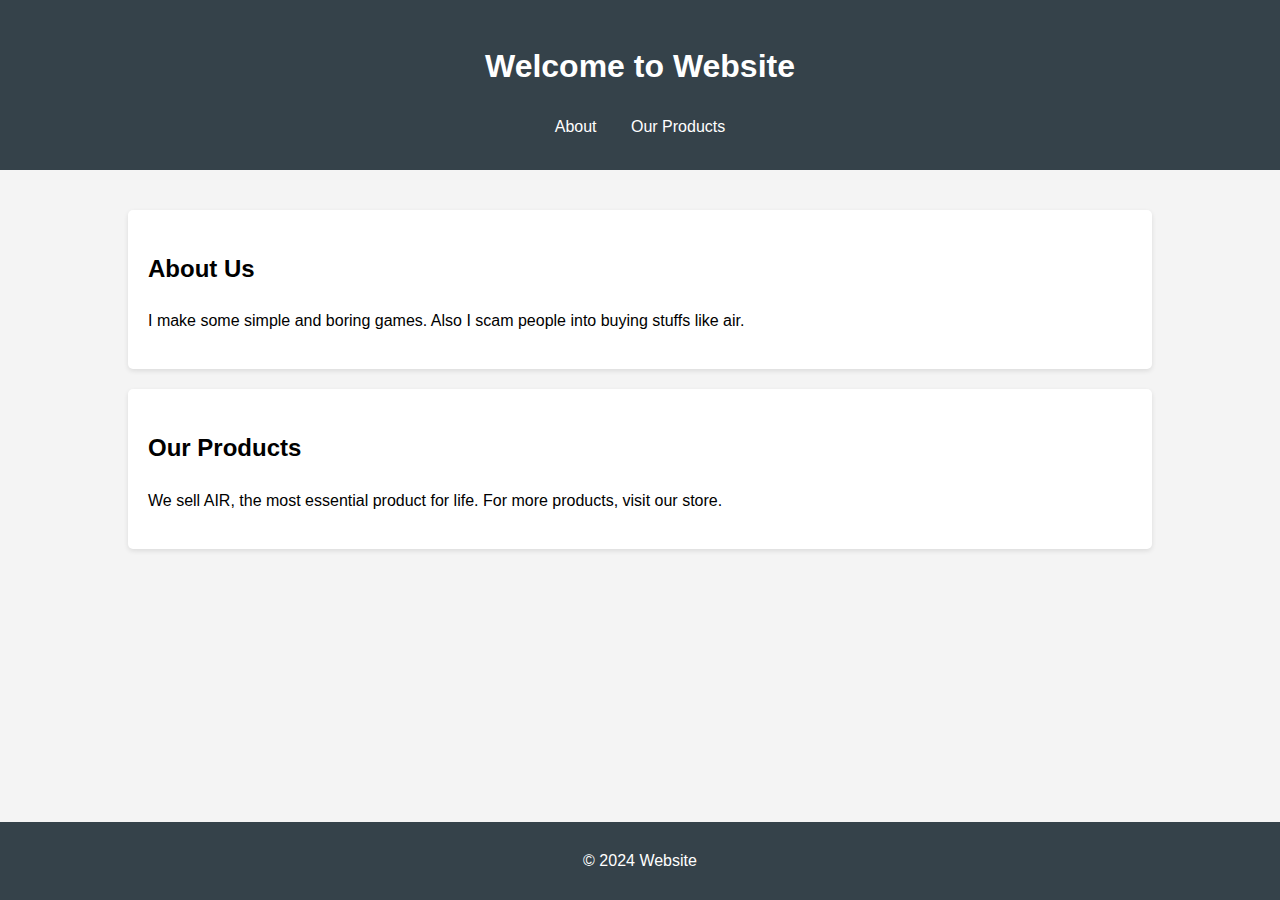
<file: public/index.html>
<!DOCTYPE html>
<html lang="en">
<head>
    <meta charset="UTF-8">
    <meta name="viewport" content="width=device-width, initial-scale=1.0">
    <title>Website</title>
    <style>
        body {
            display: flex;
            flex-direction: column;
            min-height: 100vh; 
            font-family: Arial, sans-serif;
            margin: 0;
            padding: 0;
            line-height: 1.6;
            background: #f4f4f4;
        }
        header {
            background: #35424a;
            color: #ffffff;
            padding: 20px 0;
            text-align: center;
        }
        nav {
            margin: 10px 0;
        }
        nav a {
            color: #ffffff;
            text-decoration: none;
            margin: 0 15px;
        }
        nav a:hover {
            text-decoration: underline;
        }
        .container {
            flex: 1; /* Allow container to grow and fill space */
            width: 80%;
            margin: auto;
            overflow: hidden;
            padding: 20px;
        }
        section {
            background: #ffffff;
            padding: 20px;
            margin: 20px 0;
            border-radius: 5px;
            box-shadow: 0 2px 5px rgba(0,0,0,0.1);
        }
        footer {
            background: #35424a;
            color: #ffffff;
            text-align: center;
            padding: 10px 0;
            width: 100%;
        }
        @media (max-width: 600px) {
            .container {
                width: 95%;
            }
            nav a {
                display: block;
                margin: 5px 0;
            }
        }
    </style>
</head>
<body>

<header>
    <h1>Welcome to Website</h1>
    <nav>
        <a href="about.html">About</a>
        <a href="products.html">Our Products</a>
    </nav>
</header>

<div class="container">
    <section id="about">
        <h2>About Us</h2>
        <p >I make some simple and boring games. Also I scam people into buying stuffs like air.</p>
    </section>

    <section id="products">
        <h2>Our Products</h2>
        <p>We sell AIR, the most essential product for life. For more products, visit our store.</p>
    </section>
</div>

<footer>
    <p>&copy; 2024 Website</p>
</footer>

</body>
</html>
</file>
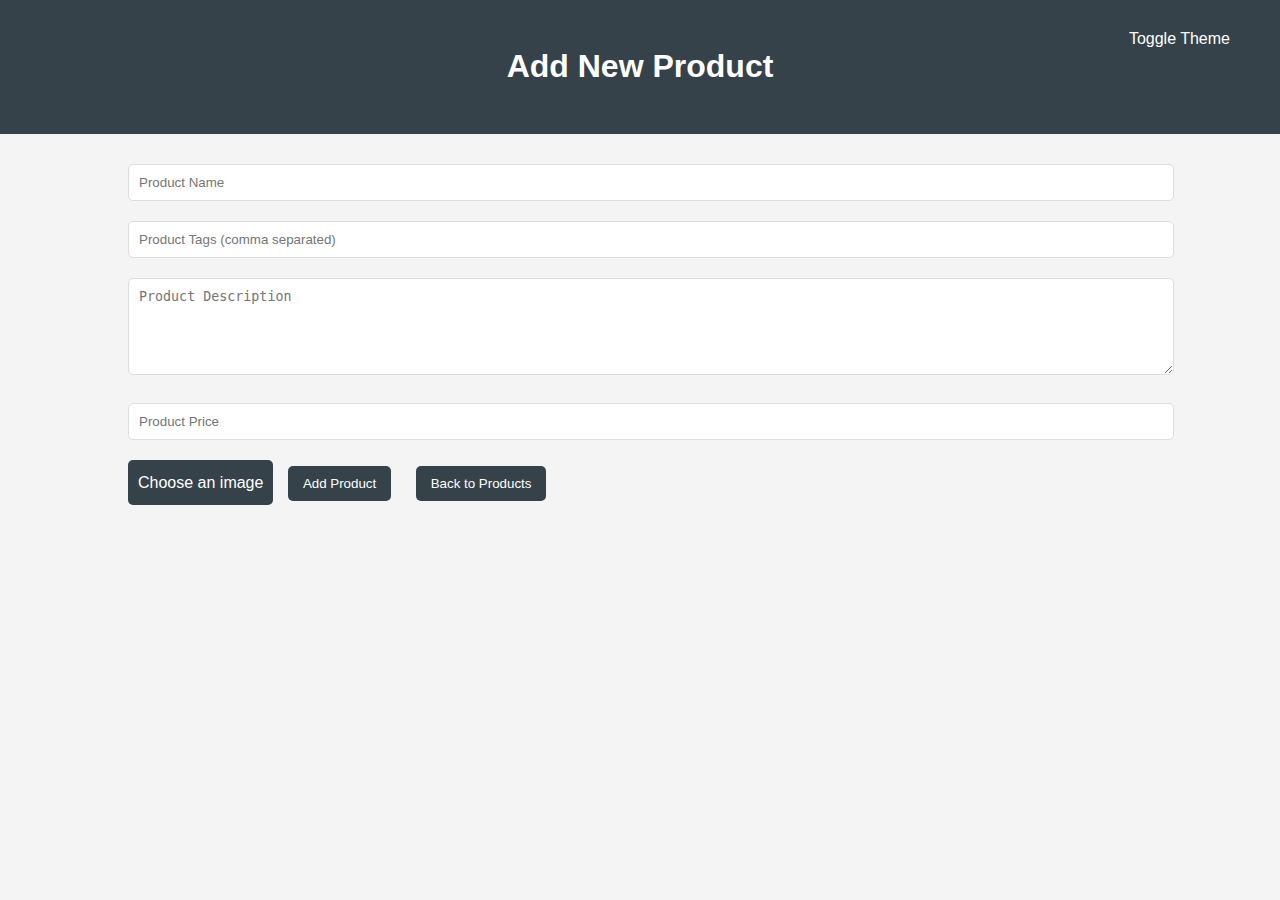
<file: public/add-product(not using).html>
<!DOCTYPE html>
<html lang="en">

<head>
    <meta charset="UTF-8">
    <meta name="viewport" content="width=device-width, initial-scale=1.0">
    <title>Add New Product</title>
    <style>
        body {
            font-family: 'Arial', sans-serif;
            margin: 0;
            padding: 0;
            line-height: 1.6;
            background: #f4f4f4;
            transition: background-color 0.3s, color 0.3s;
        }

        body.dark {
            background: #1e1e1e;
            color: #ffffff;
        }

        header {
            background: #35424a;
            color: #ffffff;
            padding: 20px;
            text-align: center;
            position: relative;
        }

        nav {
            position: absolute;
            right: 20px;
            top: 20px;
        }

        nav a,
        .theme-toggle {
            color: #ffffff;
            text-decoration: none;
            margin: 0 15px;
            font-size: 16px;
            transition: color 0.3s;
        }

        nav a:hover,
        .theme-toggle:hover {
            color: #ffcc00; /* Highlight color on hover */
        }

        .container {
            width: 80%;
            margin: auto;
            padding: 20px;
            max-width: 1200px;
        }

        input,
        textarea {
            width: 100%;
            padding: 10px;
            margin: 10px 0;
            border: 1px solid #ddd;
            border-radius: 5px;
        }

        .file-input {
            display: none;
        }

        .file-label {
            display: inline-block;
            padding: 10px;
            background: #35424a;
            color: #ffffff;
            border-radius: 5px;
            cursor: pointer;
            transition: background 0.3s;
            margin: 10px 0;
        }

        .file-label:hover {
            background: #ffcc00; /* Highlight color on hover */
        }

        button {
            padding: 10px 15px;
            background: #35424a;
            color: #ffffff;
            border: none;
            border-radius: 5px;
            cursor: pointer;
            transition: background 0.3s;
            margin: 10px;
        }

        button:hover {
            background: #ffcc00; /* Highlight color on hover */
        }

        img {
            max-width: 100%;
            margin-top: 10px;
            border-radius: 5px;
        }
    </style>
</head>

<body>
    <header>
        <h1>Add New Product</h1>
        <nav>
            <button class="theme-toggle" id="themeToggle" onclick="toggleTheme()">Toggle Theme</button>
        </nav>
    </header>

    <div class="container">
        <input type="text" id="productName" placeholder="Product Name" required>
        <input type="text" id="productTags" placeholder="Product Tags (comma separated)" required>
        <textarea id="productDescription" placeholder="Product Description" rows="5" required></textarea>
        <input type="number" id="productPrice" placeholder="Product Price" required>
        
        <label class="file-label" for="productImage">Choose an image</label>
        <input type="file" id="productImage" class="file-input" accept="image/*" required>

        <img id="imagePreview" alt="Image Preview" style="display: none;">
        <button onclick="addProduct()">Add Product</button>
        <button onclick="window.location.href='products.html'">Back to Products</button>
    </div>

    <script>
        const productImageInput = document.getElementById('productImage');
        const imagePreview = document.getElementById('imagePreview');

        // Show image preview
        productImageInput.addEventListener('change', function() {
            const file = productImageInput.files[0];
            if (file) {
                const reader = new FileReader();
                reader.onload = function(event) {
                    imagePreview.src = event.target.result;
                    imagePreview.style.display = 'block'; // Show the preview
                };
                reader.readAsDataURL(file);
            }
        });

        function addProduct() {
            const productName = document.getElementById('productName').value;
            const productTags = document.getElementById('productTags').value.split(',').map(tag => tag.trim());
            const productDescription = document.getElementById('productDescription').value;
            const productPrice = document.getElementById('productPrice').value;
            const productImage = productImageInput.files[0];

            if (productName && productTags.length && productDescription && productPrice && productImage) {
                const reader = new FileReader();
                reader.onload = function(event) {
                    const products = JSON.parse(localStorage.getItem('products')) || [];
                    products.push({
                        name: productName,
                        tags: productTags,
                        description: productDescription,
                        price: productPrice, // Store price
                        image: event.target.result // Store base64 encoded image
                    });
                    localStorage.setItem('products', JSON.stringify(products));
                    alert("Product added!");
                    window.location.href = 'products.html'; // Redirect to the main store page
                };
                reader.readAsDataURL(productImage); // Convert image file to base64
            } else {
                alert("Please fill in all fields.");
            }
        }

        function toggleTheme() {
            document.body.classList.toggle('dark');
        }
    </script>
</body>

</html>
</file>
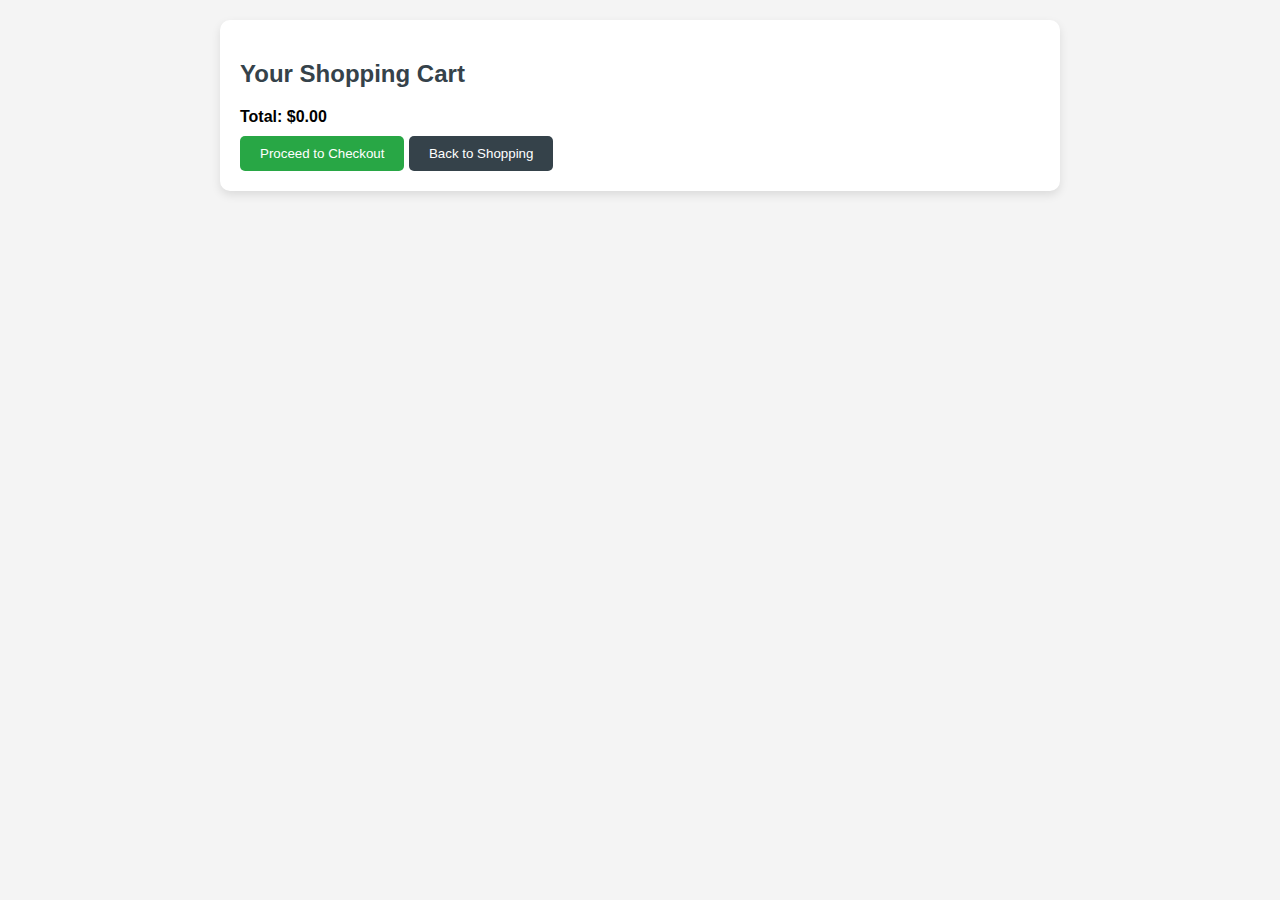
<file: public/cart.html>
<!DOCTYPE html>
<html lang="en">
<head>
    <meta charset="UTF-8">
    <meta name="viewport" content="width=device-width, initial-scale=1.0">
    <title>Shopping Cart</title>
    <style>
        body {
            font-family: 'Arial', sans-serif;
            background: #f4f4f4;
            margin: 0;
            padding: 20px;
        }
        .cart {
            background: #ffffff;
            padding: 20px;
            border-radius: 10px;
            box-shadow: 0 4px 10px rgba(0, 0, 0, 0.1);
            max-width: 800px;
            margin: auto;
        }
        .cart h2 {
            color: #35424a;
        }
        .cart-item {
            display: flex;
            align-items: center;
            margin-bottom: 20px;
        }
        .cart-item img {
            width: 100px;
            height: auto;
            border-radius: 5px;
            margin-right: 20px;
        }
        .cart-item p {
            margin: 0;
            color: #777;
        }
        .total {
            font-weight: bold;
            margin-top: 20px;
        }
        .checkout-button {
            background: #28a745;
            color: #ffffff;
            border: none;
            border-radius: 5px;
            padding: 10px 20px;
            cursor: pointer;
        }
        .checkout-button:hover {
            background: #218838; /* Darker green on hover */
        }
        .back-button {
            background: #35424a;
            color: #ffffff;
            border: none;
            border-radius: 5px;
            padding: 10px 20px;
            cursor: pointer;
            margin-top: 10px;
            display: inline-block;
        }
        .back-button:hover {
            background: #292f36; /* Darker on hover */
        }
        .delete-button {
            background: #dc3545; /* Red color */
            color: #ffffff;
            border: none;
            border-radius: 5px;
            padding: 5px 10px;
            cursor: pointer;
            margin-left: auto; /* Align to the right */
        }
        .delete-button:hover {
            background: #c82333; /* Darker red on hover */
        }
        .quantity-input {
            width: 50px;
            margin-left: 10px;
            margin-right: 10px;
        }
    </style>
</head>
<body>

<div class="cart">
    <h2>Your Shopping Cart</h2>
    <div id="cartItems"></div>
    <div class="total" id="totalPrice">Total: $0.00</div>
    <button class="checkout-button" onclick="checkout()">Proceed to Checkout</button>
    <button class="back-button" onclick="goBackToShopping()">Back to Shopping</button>
</div>

<script>
    function loadCart() {
        const cart = JSON.parse(localStorage.getItem('cart')) || [];
        const cartItemsContainer = document.getElementById('cartItems');
        const totalPriceContainer = document.getElementById('totalPrice');
        let total = 0;

        cartItemsContainer.innerHTML = ''; // Clear existing items

        cart.forEach((item, index) => {
            fetch('products.json')
                .then(response => response.json())
                .then(products => {
                    const product = products[item.id];
                    if (product) {
                        const itemTotal = product.price * item.quantity;
                        total += itemTotal; // Update total for all products
                        const cartItemDiv = document.createElement('div');
                        cartItemDiv.className = 'cart-item';
                        cartItemDiv.innerHTML = `
                            <img src="${product.photo}" alt="${product.name}" onclick="viewProduct(${item.id})" style="cursor: pointer;">
                            <div>
                                <h4 onclick="viewProduct(${item.id})" style="cursor: pointer;">${product.name}</h4>
                                <p>Price: $${product.price.toFixed(2)} each</p>
                                <input type="number" class="quantity-input" value="${item.quantity}" min="1" onchange="updateQuantity(${index}, this.value)">
                                <span>Total: $${itemTotal.toFixed(2)}</span> <!-- Individual product total -->
                            </div>
                            <button class="delete-button" onclick="removeFromCart(${index})">Delete</button>
                        `;
                        cartItemsContainer.appendChild(cartItemDiv);
                    }
                    // Update the total price after fetching all products
                    totalPriceContainer.textContent = `Total: $${total.toFixed(2)}`;
                });
        });
    }

    function updateQuantity(index, newQuantity) {
        let cart = JSON.parse(localStorage.getItem('cart')) || [];
        newQuantity = Math.max(1, parseInt(newQuantity)); // Ensure quantity is at least 1
        cart[index].quantity = newQuantity;
        localStorage.setItem('cart', JSON.stringify(cart));
        loadCart(); // Refresh the cart display
    }

    function removeFromCart(index) {
        let cart = JSON.parse(localStorage.getItem('cart')) || [];
        cart.splice(index, 1); // Remove item at the specified index
        localStorage.setItem('cart', JSON.stringify(cart));
        loadCart(); // Refresh the cart display
    }

    function goBackToShopping() {
        window.location.href = 'products.html'; // Change to your main product listing page
    }

    function checkout() {
        alert("Proceeding to checkout!");
        // Implement checkout logic here
    }

    function viewProduct(id) {
        window.location.href = `product.html?id=${id}`; // Change to your product details page URL
    }

    // Load cart items when the page is loaded
    window.onload = loadCart;
</script>

</body>
</html>
</file>
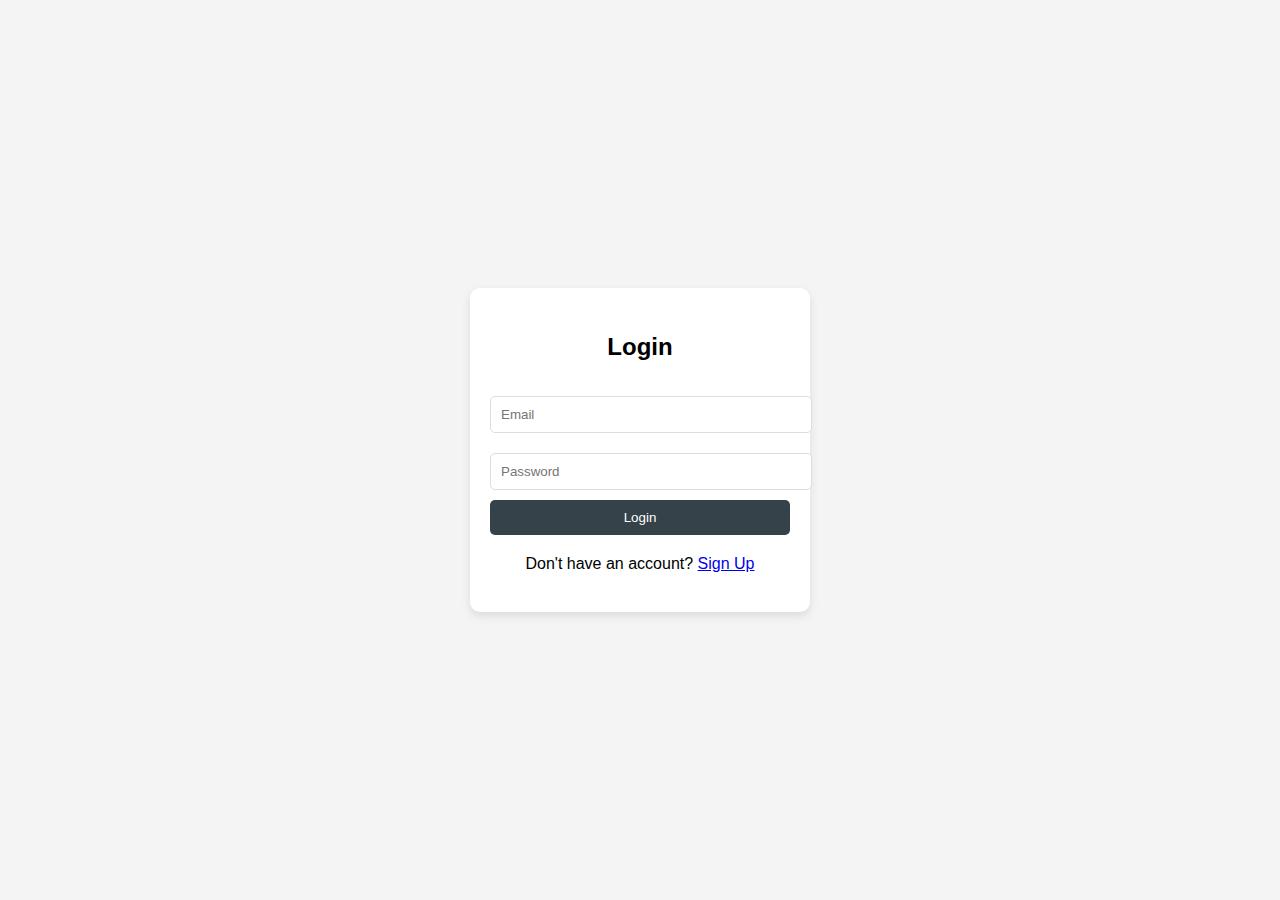
<file: public/login.html>
<!DOCTYPE html>
<html lang="en">
<head>
    <meta charset="UTF-8">
    <meta name="viewport" content="width=device-width, initial-scale=1.0">
    <title>Login</title>
    <style>
        body {
            font-family: 'Arial', sans-serif;
            margin: 0;
            padding: 0;
            line-height: 1.6;
            background: #f4f4f4;
            display: flex;
            justify-content: center;
            align-items: center;
            height: 100vh;
        }
        .container {
            background: #ffffff;
            padding: 20px;
            border-radius: 10px;
            box-shadow: 0 4px 10px rgba(0, 0, 0, 0.1);
            width: 300px;
            text-align: center;
        }
        input {
            width: 100%;
            padding: 10px;
            margin: 10px 0;
            border: 1px solid #ddd;
            border-radius: 5px;
        }
        button {
            padding: 10px;
            background: #35424a;
            color: #ffffff;
            border: none;
            border-radius: 5px;
            cursor: pointer;
            width: 100%;
        }
        button:hover {
            background: #ffcc00; /* Highlight color on hover */
        }
        .message {
            display: none;
            background: #d4edda;
            color: #155724;
            padding: 10px;
            margin: 20px 0;
            border: 1px solid #c3e6cb;
            border-radius: 5px;
        }
    </style>
</head>
<body>

<div class="container">
    <h2>Login</h2>
    <input type="email" id="loginEmail" placeholder="Email" required>
    <input type="password" id="loginPassword" placeholder="Password" required>
    <button onclick="login()">Login</button>
    <p>Don't have an account? <a href="signup.html">Sign Up</a></p>
    <div class="message" id="loginMessage"></div>
</div>

<script>
    function login() {
        const email = document.getElementById('loginEmail').value;
        const password = document.getElementById('loginPassword').value;
        const messageBox = document.getElementById('loginMessage');

        const users = JSON.parse(localStorage.getItem('users')) || [];
        const user = users.find(u => u.email === email && u.password === password);

        if (user) {
            localStorage.setItem('loggedInUser', JSON.stringify(user)); // Store logged-in user
            messageBox.style.display = 'block';
            messageBox.textContent = "Login successful! Please complete the verification.";
            setTimeout(() => {
                verifyUser(); // Call the verification function
            }, 1500); // Wait before verification
        } else {
            messageBox.style.display = 'block';
            messageBox.textContent = "Invalid email or password.";
        }
    }

    function verifyUser() {
        const verificationInput = prompt("Please type 'YES' to verify you are not a robot:");
        if (verificationInput && verificationInput.toUpperCase() === 'YES') {
            alert("Verification successful!"); // Simulate successful verification
            window.location.href = 'products.html'; // Redirect to products page
        } else {
            alert("Verification failed. Please try logging in again.");
            localStorage.removeItem('loggedInUser'); // Clear the logged-in user
        }
    }

    // Check if user is already logged in
    if (localStorage.getItem('loggedInUser')) {
        window.location.href = 'products.html'; // Redirect if already logged in
    }
</script>

</body>
</html>
</file>
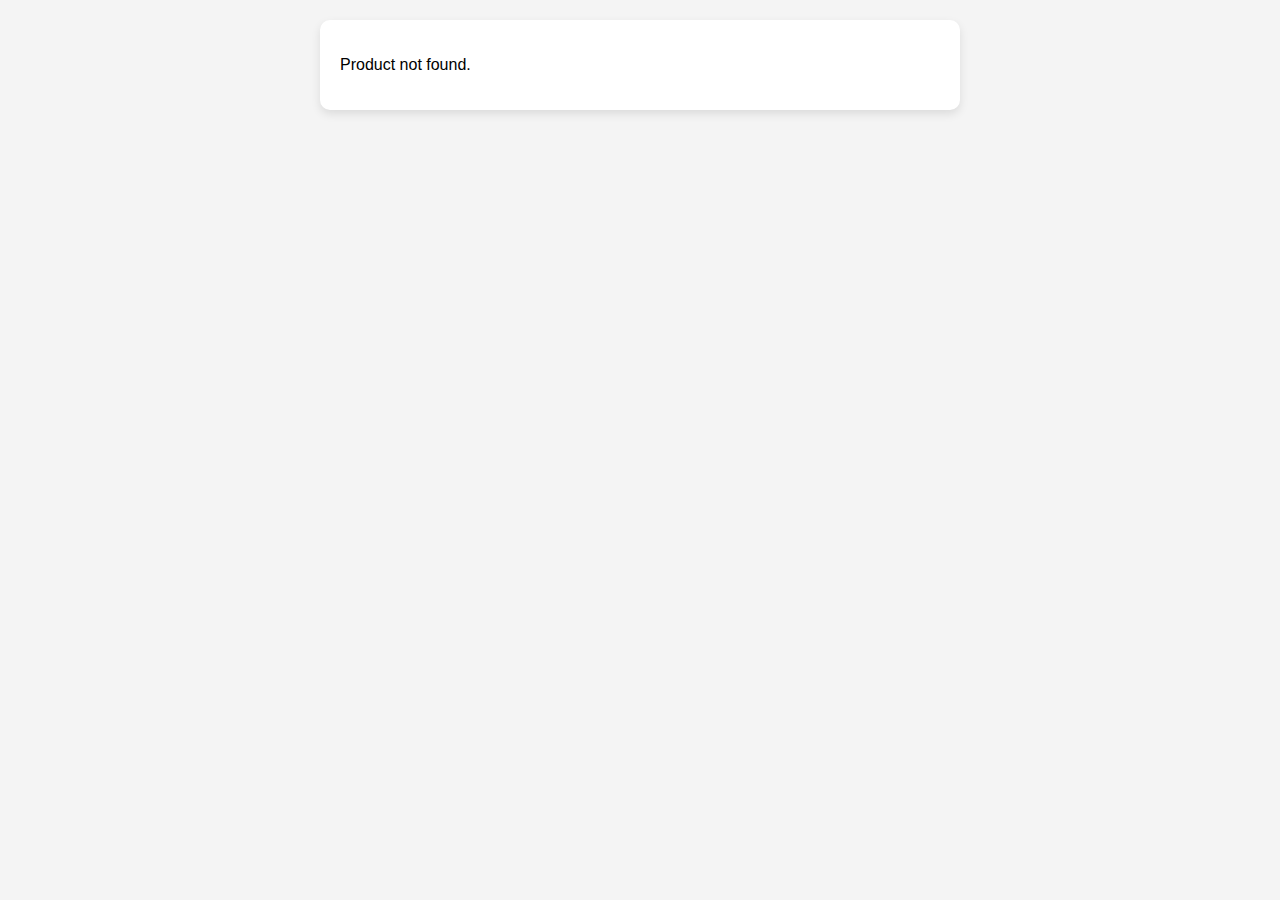
<file: public/product.html>
<!DOCTYPE html>
<html lang="en">
<head>
    <meta charset="UTF-8">
    <meta name="viewport" content="width=device-width, initial-scale=1.0">
    <title>Product Details</title>
    <style>
        body {
            font-family: 'Arial', sans-serif;
            background: #f4f4f4;
            margin: 0;
            padding: 20px;
        }
        .product-details {
            background: #ffffff;
            padding: 20px;
            border-radius: 10px;
            box-shadow: 0 4px 10px rgba(0, 0, 0, 0.1);
            max-width: 600px;
            margin: auto;
        }
        .product-details h2 {
            color: #35424a;
        }
        .product-image {
            width: 100%;
            max-width: 300px;
            height: auto;
            border-radius: 10px;
            margin-bottom: 20px;
        }
        .add-to-cart {
            background: #28a745;
            color: #ffffff;
            border: none;
            border-radius: 5px;
            padding: 10px 20px;
            cursor: pointer;
            margin-top: 20px;
        }
        .add-to-cart:hover {
            background: #218838;
        }
        .quantity-input {
            width: 50px;
            margin-right: 10px;
        }
        .back-button {
            background: #35424a;
            color: #ffffff;
            border: none;
            border-radius: 5px;
            padding: 10px 20px;
            cursor: pointer;
            margin-top: 10px;
            display: inline-block;
        }
        .back-button:hover {
            background: #292f36;
        }
    </style>
</head>
<body>

<div class="product-details" id="productDetails">
    <h2>Product Details</h2>
    <img id="productImage" class="product-image" src="" alt="Product Image">
    <p id="productName"></p>
    <p id="productPrice"></p>
    <p id="productDescription"></p>
    <input type="number" id="quantityInput" class="quantity-input" value="1" min="1">
    <button class="add-to-cart" onclick="addToCart()">Add to Cart</button>
    <button class="back-button" onclick="goBack()">Back</button>
    <button class="back-button" onclick="goToCart()">Cart</button>
</div>


<script>
    async function loadProductDetails() {
        const params = new URLSearchParams(window.location.search);
        const id = params.get('id');
        
        if (id === null) {
            document.getElementById('productDetails').innerHTML = '<p>Product not found.</p>';
            return;
        }

        const response = await fetch('products.json');
        const products = await response.json();

        if (id >= 0 && id < products.length) {
            const product = products[id];
            document.getElementById('productName').textContent = product.name;
            document.getElementById('productPrice').textContent = `$${parseFloat(product.price).toFixed(2)}`;
            document.getElementById('productDescription').textContent = product.description;
            document.getElementById('productImage').src = product.photo;
        } else {
            document.getElementById('productDetails').innerHTML = '<p>Product not found.</p>';
        }
    }

    function addToCart() {
        const params = new URLSearchParams(window.location.search);
        const id = params.get('id');
        const quantity = parseInt(document.getElementById('quantityInput').value) || 1;

        if (quantity < 1) return; // Ensure valid quantity

        let cart = JSON.parse(localStorage.getItem('cart')) || [];
        const existingProductIndex = cart.findIndex(item => item.id === id);

        if (existingProductIndex > -1) {
            cart[existingProductIndex].quantity += quantity; // Update quantity
        } else {
            cart.push({ id: id, quantity: quantity }); // Add new product
        }

        localStorage.setItem('cart', JSON.stringify(cart));
        alert(`Added ${quantity} to cart!`);
    }

    function goBack() {
        window.history.back();
    }
    function goToCart() {
        window.location.href = 'cart.html'; // Change to your main product listing page
    }

    // Load product details when the page is loaded
    window.onload = loadProductDetails;
</script>

</body>
</html>
</file>
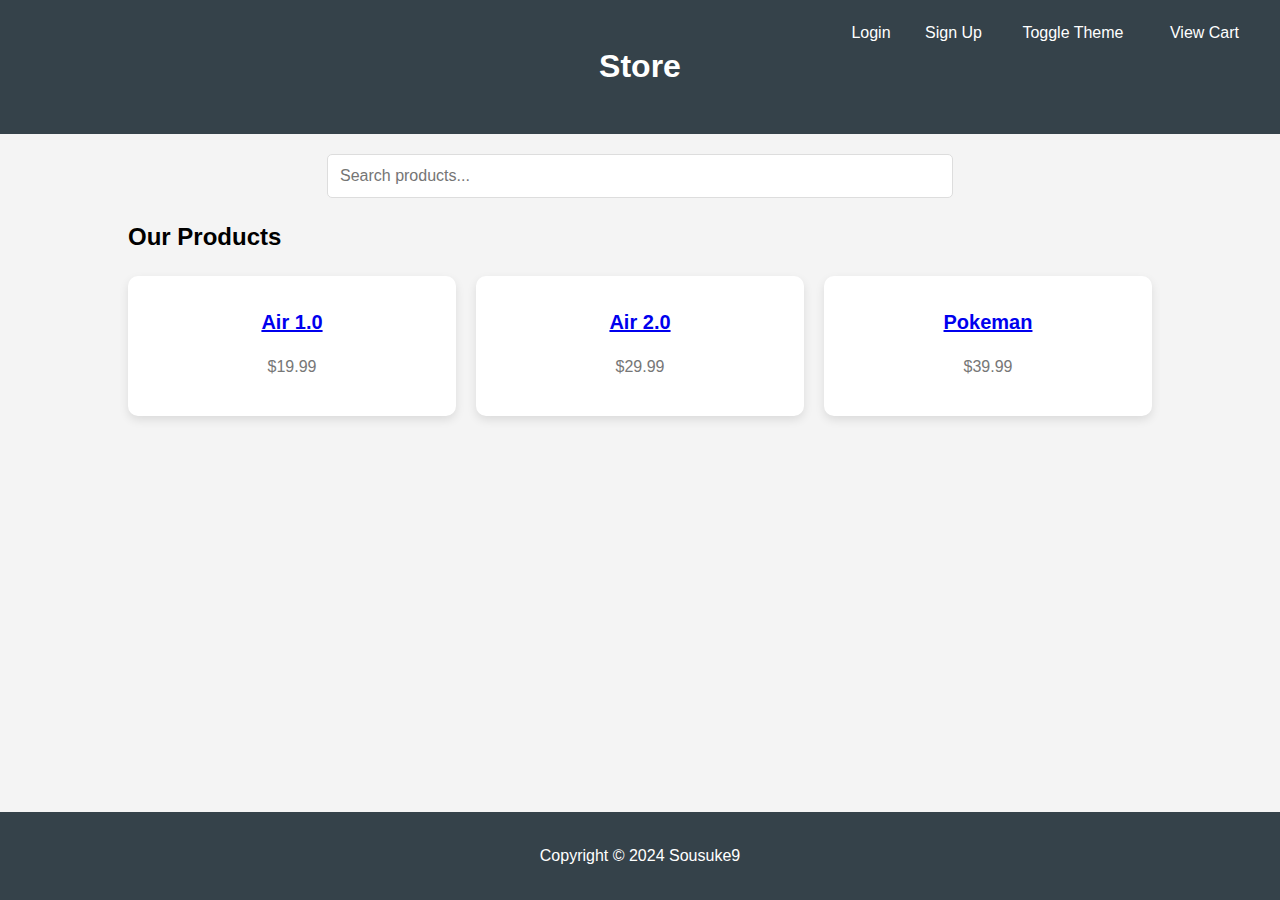
<file: public/products.html>
<!DOCTYPE html>
<html lang="en">
<head>
    <meta charset="UTF-8">
    <meta name="viewport" content="width=device-width, initial-scale=1.0">
    <title>Online Store</title>
    <style>
        body {
            display: flex;
            flex-direction: column;
            min-height: 100vh;
            font-family: 'Arial', sans-serif;
            margin: 0;
            padding: 0;
            line-height: 1.6;
            background: #f4f4f4;
            transition: background-color 0.3s, color 0.3s;
        }
        body.dark {
            background: #1e1e1e;
            color: #ffffff;
        }
        header {
            background: #35424a;
            color: #ffffff;
            padding: 20px;
            text-align: center;
            position: relative;
        }
        nav {
            position: absolute;
            right: 20px;
            top: 20px;
        }
        nav a, .theme-toggle, .cart-button {
            color: #ffffff;
            text-decoration: none;
            margin: 0 15px;
            font-size: 16px;
            transition: color 0.3s;
            background: none;
            border: none;
            cursor: pointer;
        }
        nav a:hover, .theme-toggle:hover, .cart-button:hover {
            color: #ffcc00; /* Highlight color on hover */
        }
        .container {
            flex: 1; /* Allows the container to grow and take available space */
            width: 80%;
            margin: auto;
            padding: 20px;
            max-width: 1200px;
        }
        .search {
            text-align: center;
            margin-bottom: 20px;
        }
        .search input {
            padding: 12px;
            width: 80%;
            max-width: 600px;
            border: 1px solid #ddd;
            border-radius: 5px;
            font-size: 16px;
            transition: border 0.3s;
        }
        .search input:focus {
            border-color: #ffcc00;
            outline: none;
        }
        .products {
            display: grid;
            grid-template-columns: repeat(auto-fill, minmax(250px, 1fr));
            gap: 20px;
        }
        .product {
            background: #ffffff;
            padding: 20px;
            border-radius: 10px;
            box-shadow: 0 4px 10px rgba(0, 0, 0, 0.1);
            text-align: center;
            transition: transform 0.3s, box-shadow 0.3s;
        }
        .product:hover {
            transform: translateY(-5px);
            box-shadow: 0 8px 20px rgba(0, 0, 0, 0.2);
        }
        .product h3 {
            margin: 10px 0;
            font-size: 20px;
            color: #35424a;
        }
        .product p {
            color: #777;
        }
        footer {
            background: #35424a;
            color: #ffffff;
            text-align: center;
            padding: 15px 0;
        }
        .logout-button {
            background: #e74c3c;
            color: #ffffff;
            border: none;
            border-radius: 5px;
            padding: 10px 20px;
            cursor: pointer;
            margin-top: 10px;
        }
        .logout-button:hover {
            background: #c0392b; /* Darker red on hover */
        }
        .create-product-button {
            background: #28a745;
            color: #ffffff;
            border: none;
            border-radius: 5px;
            padding: 10px 20px;
            cursor: pointer;
            margin: 10px 0;
        }
        .create-product-button:hover {
            background: #218838; /* Darker green on hover */
        }
        @media (max-width: 600px) {
            .container {
                width: 95%;
            }
            .search input {
                width: 100%;
            }
        }
    </style>
</head>
<body>

<header>
    <h1>Store</h1>
</header>
<nav>
    <span id="authLinks">
        <a href="login.html" id="loginLink">Login</a>
        <a href="signup.html" id="signupLink">Sign Up</a>
    </span>
    <button class="theme-toggle" id="themeToggle" onclick="toggleTheme()">Toggle Theme</button>
    <button class="cart-button" onclick="goToCart()">View Cart</button>
    <button class="logout-button" id="logoutButton" onclick="logout()" style="display: none;">Logout</button>
</nav>

<div class="container">
    <div class="search">
        <input type="text" id="searchInput" placeholder="Search products..." onkeyup="searchProducts()">
    </div>
    <h2>Our Products</h2>
    <div class="products" id="productList"></div>
</div>

<footer>
    <p>Copyright &copy; 2024 Sousuke9</p>
</footer>

<script>
    async function loadProducts() {
        const response = await fetch('products.json');
        const products = await response.json();
        const productList = document.getElementById('productList');
        productList.innerHTML = ''; // Clear existing products
        const user = JSON.parse(localStorage.getItem('loggedInUser'));

        products.forEach((product, index) => {
            const productDiv = document.createElement('div');
            productDiv.className = 'product';
            productDiv.innerHTML = `
                <h3><a href="product.html?id=${index}">${product.name}</a></h3>
                <p>$${parseFloat(product.price).toFixed(2)}</p>
            `;
            productList.appendChild(productDiv);
        });
    }

    function searchProducts() {
        const query = document.getElementById('searchInput').value.toLowerCase();
        const productList = document.getElementById('productList');
        productList.innerHTML = ''; // Clear existing products

        fetch('products.json')
            .then(response => response.json())
            .then(products => {
                products.forEach((product, index) => {
                    if (product.name.toLowerCase().includes(query)) {
                        const productDiv = document.createElement('div');
                        productDiv.className = 'product';
                        productDiv.innerHTML = `
                            <h3><a href="product.html?id=${index}">${product.name}</a></h3>
                            <p>$${parseFloat(product.price).toFixed(2)}</p>
                        `;
                        productList.appendChild(productDiv);
                    }
                });
            });
    }

    function toggleTheme() {
        document.body.classList.toggle('dark');
    }

    function logout() {
        localStorage.removeItem('loggedInUser'); // Remove logged-in user
        document.getElementById('authLinks').style.display = 'block'; // Show login/signup links
        document.getElementById('logoutButton').style.display = 'none'; // Hide logout button
        loadProducts(); // Reload products to reflect changes
        window.location.href = 'login.html'; // Redirect to login page
    }

    function goToCart() {
        window.location.href = 'cart.html'; // Redirect to cart page
    }

    // Check if user is logged in
    const user = JSON.parse(localStorage.getItem('loggedInUser'));
    if (user) {
        document.getElementById('authLinks').style.display = 'none'; // Hide login/signup links
        document.getElementById('logoutButton').style.display = 'inline'; // Show logout button
    }

    // Initial load
    loadProducts();
</script>

</body>
</html>
</file>
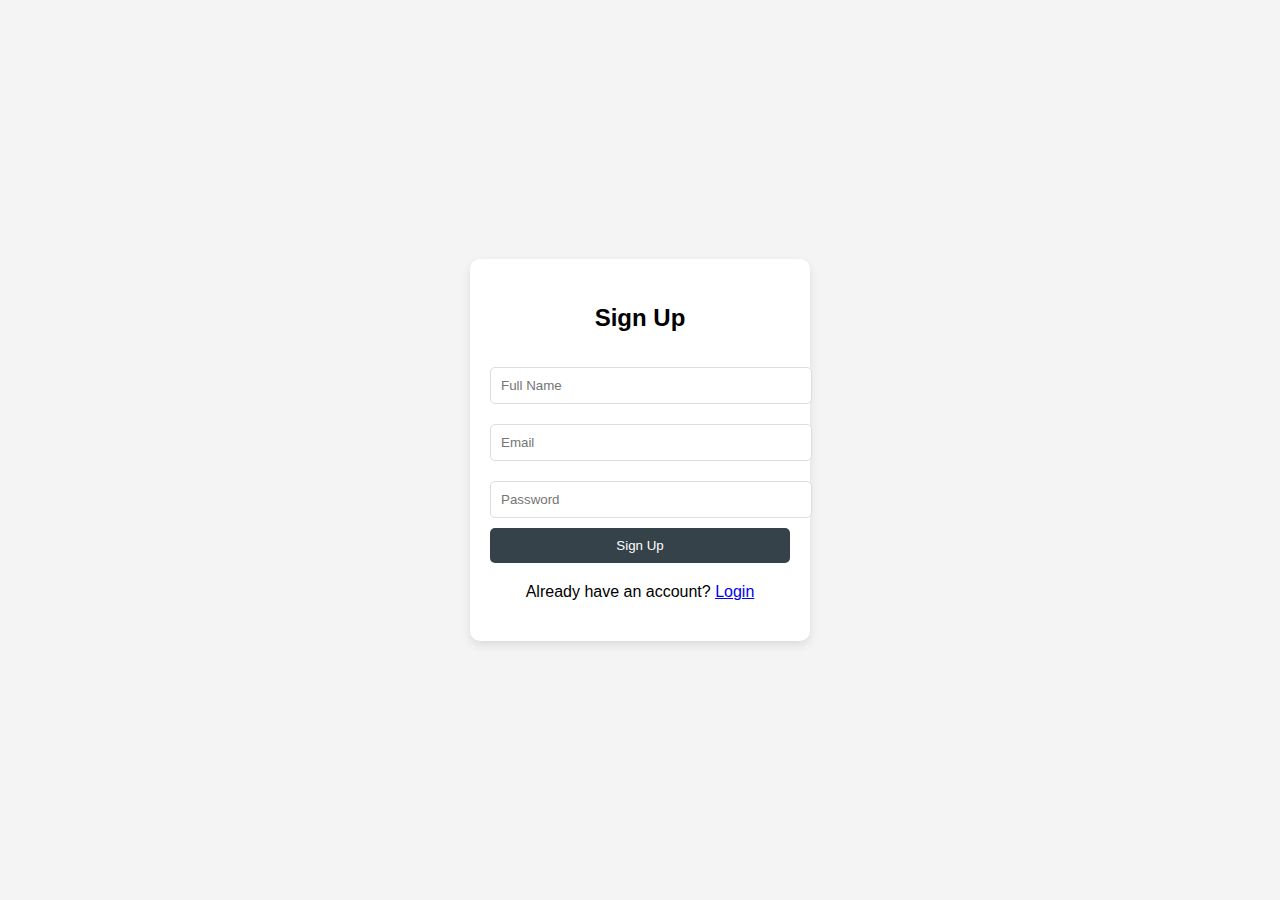
<file: public/signup.html>
<!DOCTYPE html>
<html lang="en">
<head>
    <meta charset="UTF-8">
    <meta name="viewport" content="width=device-width, initial-scale=1.0">
    <title>Sign Up</title>
    <style>
        body {
            font-family: 'Arial', sans-serif;
            margin: 0;
            padding: 0;
            line-height: 1.6;
            background: #f4f4f4;
            display: flex;
            justify-content: center;
            align-items: center;
            height: 100vh;
        }
        .container {
            background: #ffffff;
            padding: 20px;
            border-radius: 10px;
            box-shadow: 0 4px 10px rgba(0, 0, 0, 0.1);
            width: 300px;
            text-align: center;
        }
        input {
            width: 100%;
            padding: 10px;
            margin: 10px 0;
            border: 1px solid #ddd;
            border-radius: 5px;
        }
        button {
            padding: 10px;
            background: #35424a;
            color: #ffffff;
            border: none;
            border-radius: 5px;
            cursor: pointer;
            width: 100%;
        }
        button:hover {
            background: #ffcc00; /* Highlight color on hover */
        }
        .message {
            display: none;
            background: #d4edda;
            color: #155724;
            padding: 10px;
            margin: 20px 0;
            border: 1px solid #c3e6cb;
            border-radius: 5px;
        }
    </style>
</head>
<body>

<div class="container">
    <h2>Sign Up</h2>
    <input type="text" id="signupName" placeholder="Full Name" required>
    <input type="email" id="signupEmail" placeholder="Email" required>
    <input type="password" id="signupPassword" placeholder="Password" required>
    <button onclick="signup()">Sign Up</button>
    <p>Already have an account? <a href="login.html">Login</a></p>
    <div class="message" id="signupMessage"></div>
</div>

<script>
    function isValidEmail(email) {
        const re = /^[^\s@]+@[^\s@]+\.[^\s@]+$/;
        return re.test(String(email).toLowerCase());
    }

    function isStrongPassword(password) {
        return password.length >= 8 && /[A-Z]/.test(password) && /[0-9]/.test(password);
    }

    function signup() {
        const name = document.getElementById('signupName').value;
        const email = document.getElementById('signupEmail').value;
        const password = document.getElementById('signupPassword').value;
        const messageBox = document.getElementById('signupMessage');

        const users = JSON.parse(localStorage.getItem('users')) || [];
        const userExists = users.find(u => u.email === email);

        // Validate email
        if (!isValidEmail(email)) {
            messageBox.style.display = 'block';
            messageBox.textContent = "Please enter a valid email address.";
            return;
        }

        // Validate password
        if (!isStrongPassword(password)) {
            messageBox.style.display = 'block';
            messageBox.textContent = "Password must be at least 8 characters long and contain at least one uppercase letter and one number.";
            return;
        }

        if (userExists) {
            messageBox.style.display = 'block';
            messageBox.textContent = "User already exists!";
        } else {
            users.push({ name, email, password });
            localStorage.setItem('users', JSON.stringify(users));
            messageBox.style.display = 'block';
            messageBox.textContent = "Sign up successful! Please verify your email."; // Simulated verification
            setTimeout(() => {
                window.location.href = 'login.html'; // Redirect to login page
            }, 1500); // Redirect after 1.5 seconds
        }
    }
</script>

</body>
</html>
</file>
